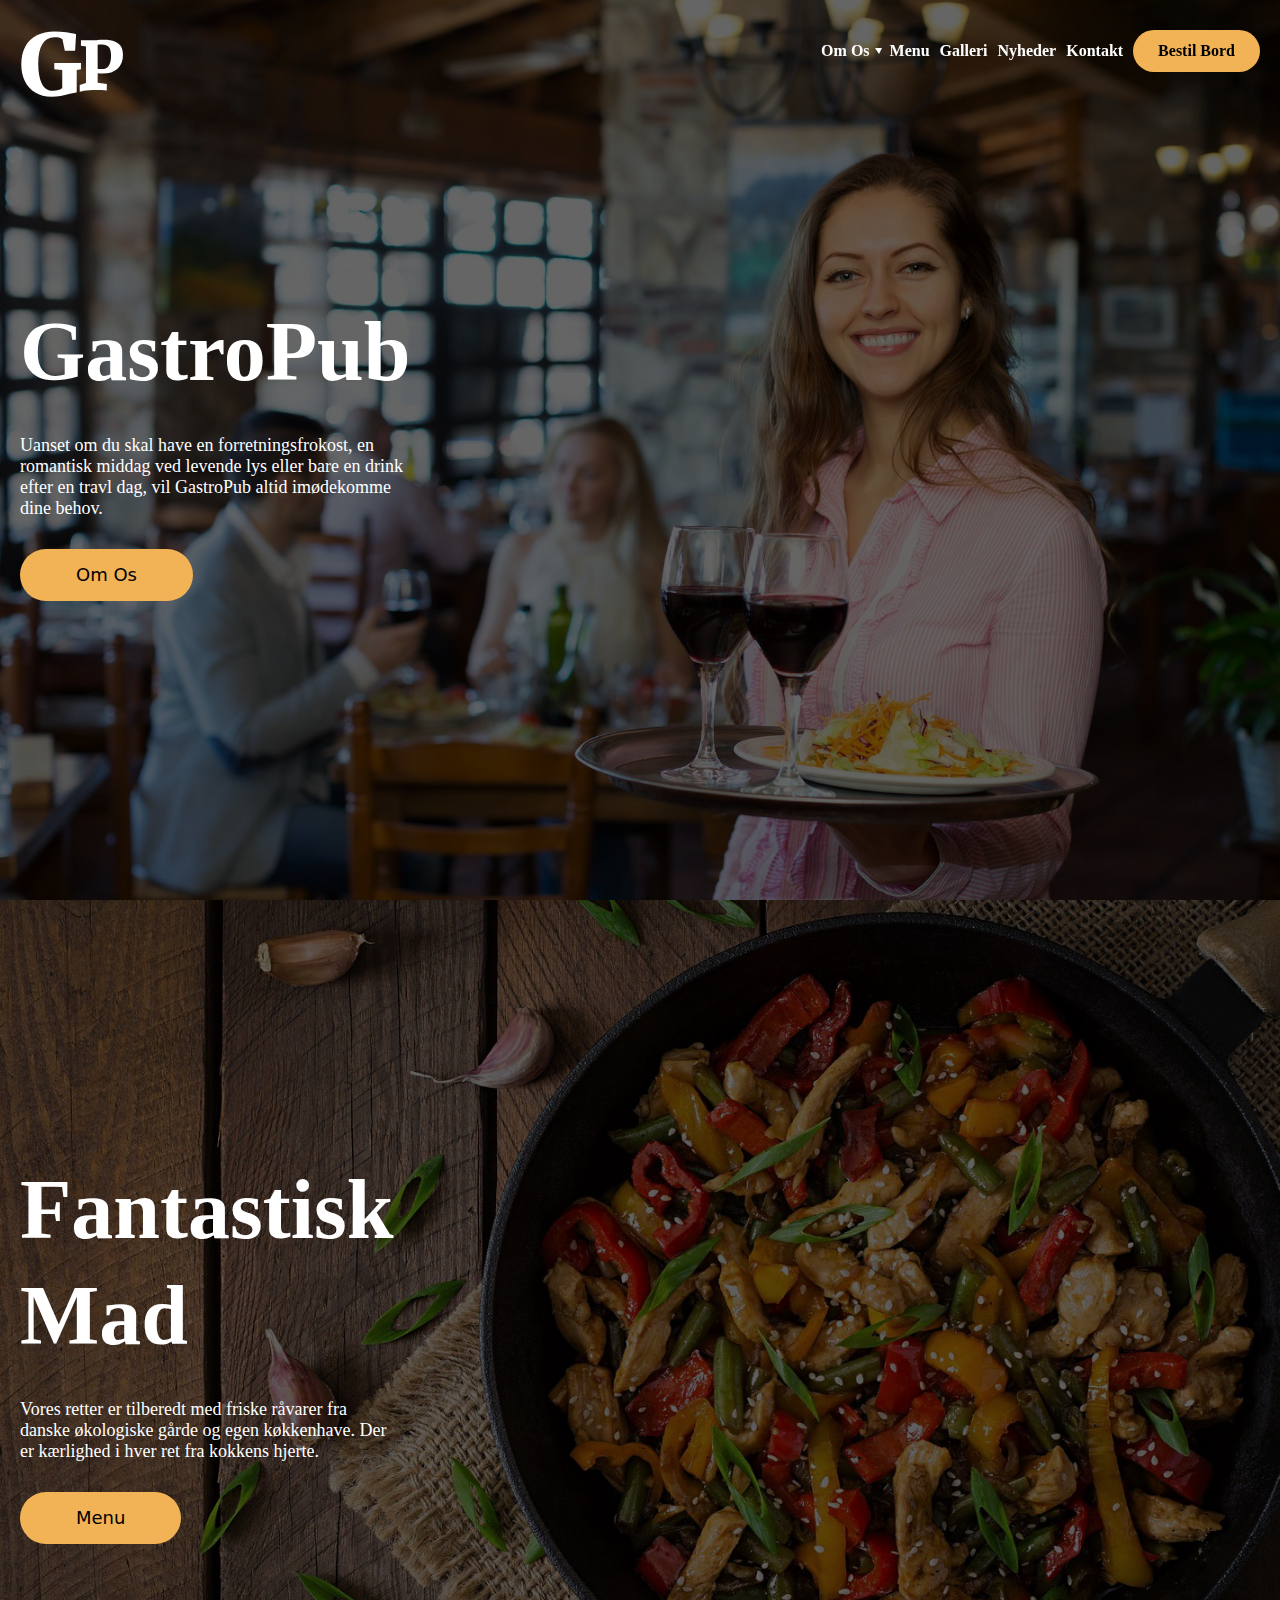
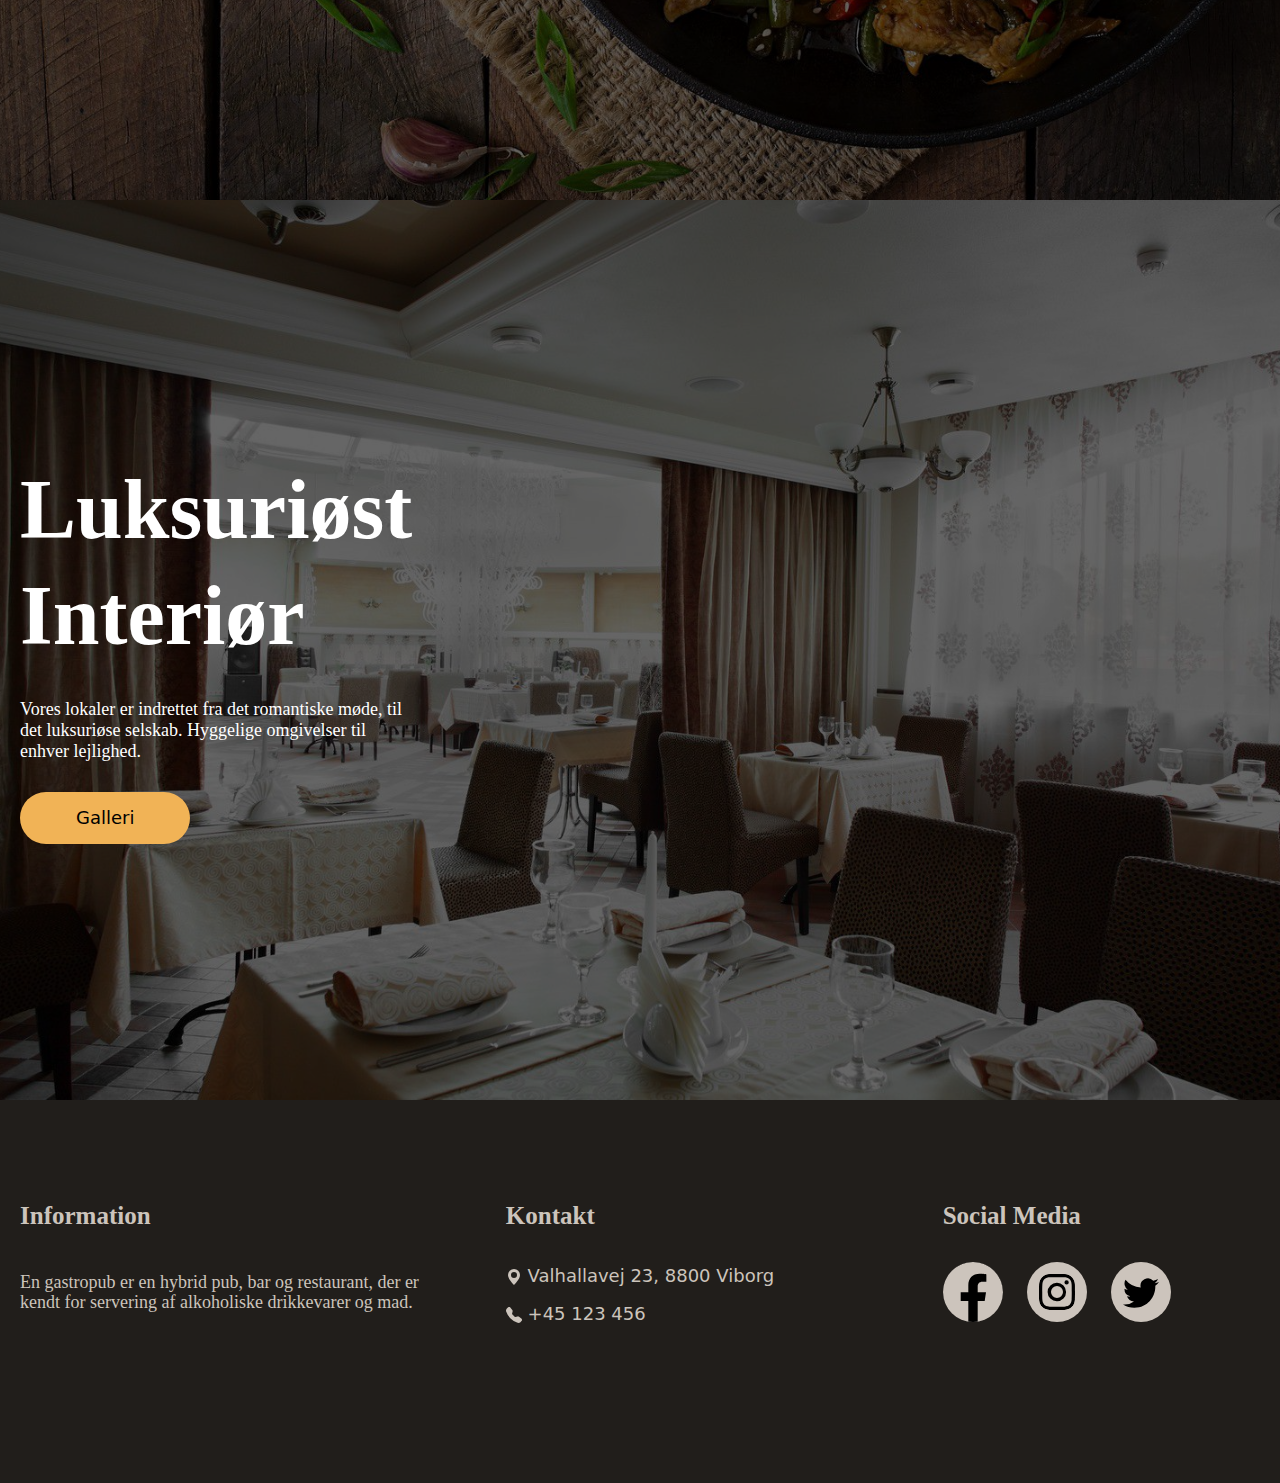
<file: index.html>
<!DOCTYPE html>
<html lang="en">
    <head>
        <meta charset="UTF-8" />
        <meta name="viewport" content="width=device-width, initial-scale=1.0" />
        <script src="index.js" type="module"></script>
        <link rel="stylesheet" href="style.css" />
        <title>Gastro Pub</title>
    </head>
    <body>
        <main class="main"></main>
    </body>
</html>
</file>
<file: style.css>
@import "./css/others/reset.css";
@import "./css/others/single.css";
@import "./css/others/fonts.css";
@import "./css/others/variables.css";
@import "./css/component/form.css";

@import "./css/sections/header.css";
@import "./css/sections/dialog-bestil.css";
@import "./css/sections/footer.css";
@import "./css/sections/gastro.css";

@import "./css/component/button-to-top.css";
</file>
